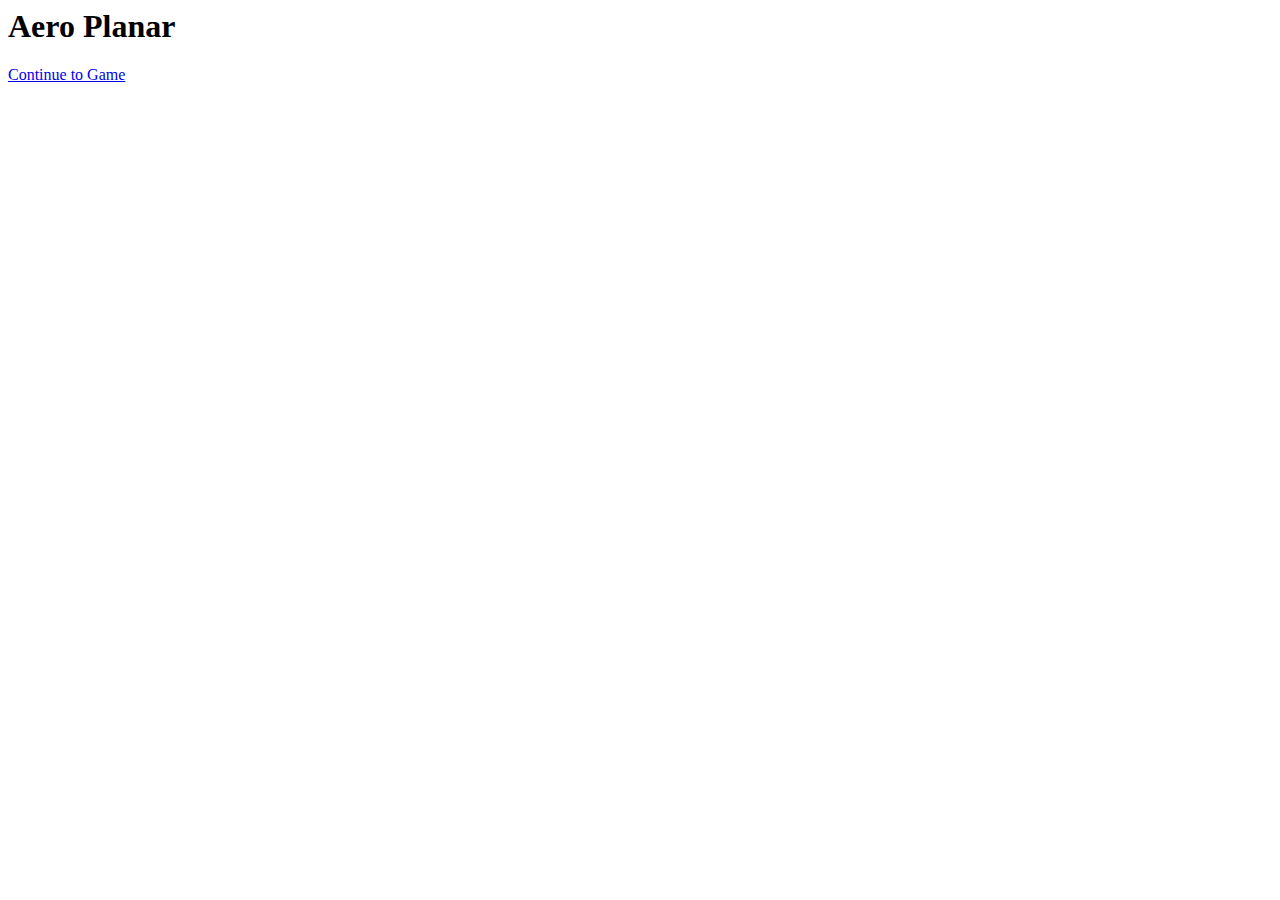
<file: Index.htm>
<html>
<head>
    <meta charset="UTF-8">
    <title>Aero Planar</title>
</head>
<body>
    <h1>
        Aero Planar
    </h1>
    <a href="AeroPlanar/Home.htm">
        Continue to Game
    </a>
</body>
</html>
</file>
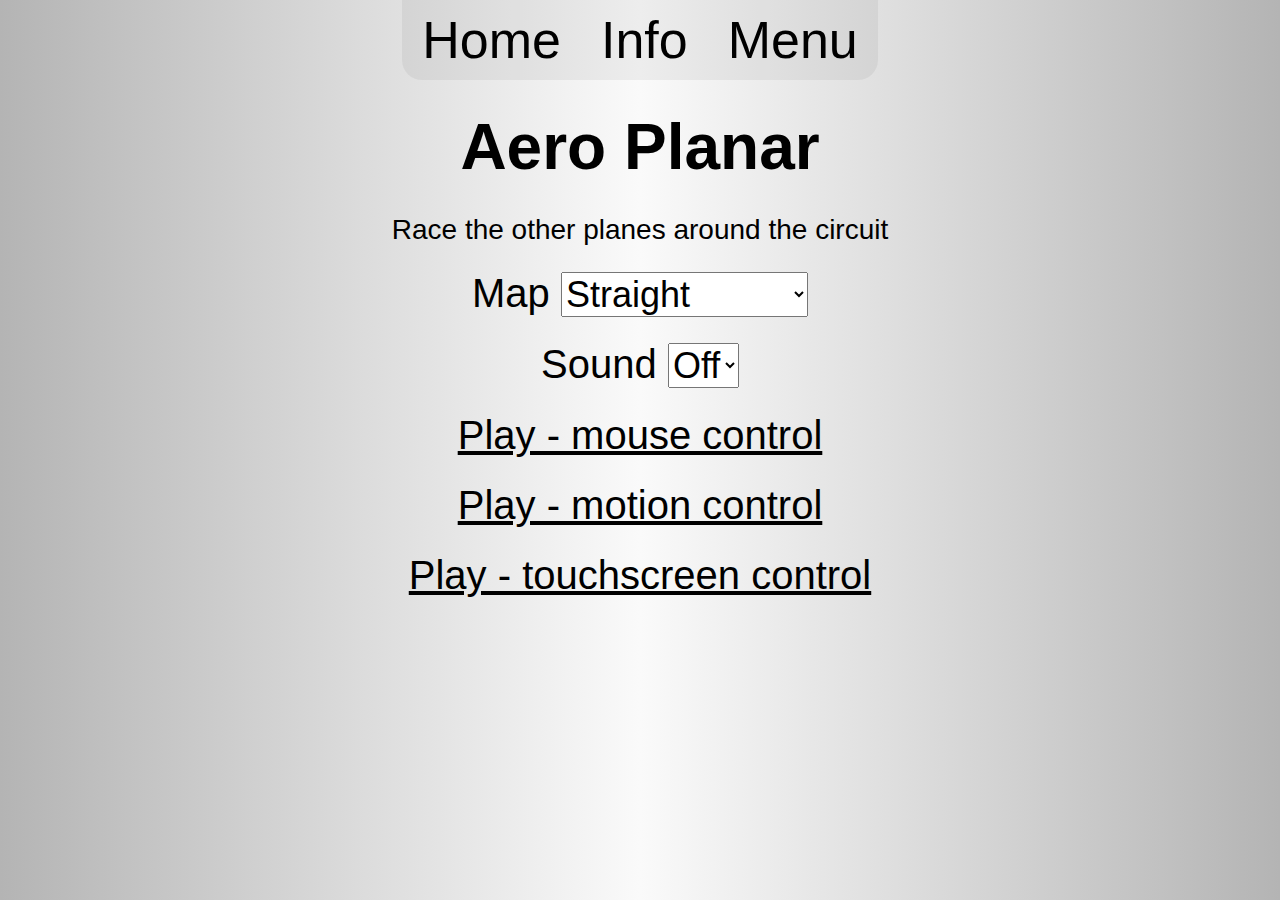
<file: index.html>
<html>
<head>
    <meta charset="UTF-8">
    <title>Aero Planar</title>
    
    <script type="text/javascript">
        location = "AeroPlanar/Home.htm";
    </script>
</head>
<body>
    <h1>
        Aero Planar
    </h1>
    <a href="AeroPlanar/Home.htm">
        Continue to Game
    </a>
</body>
</html>
</file>
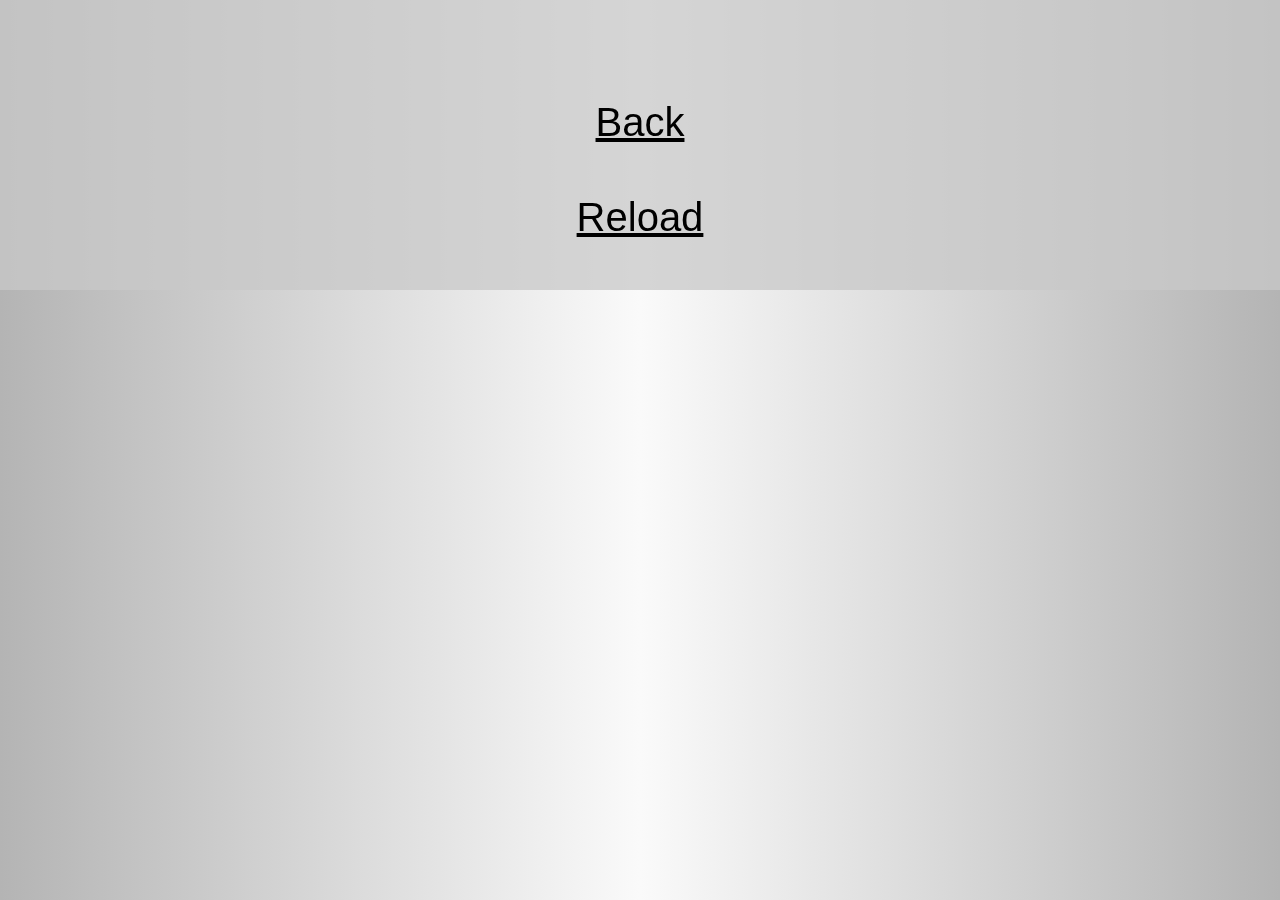
<file: AeroPlanar/Game.htm>
﻿<html>
<head>
    <meta charset="UTF-8">
    <title>Aero Planar</title>
    
    <link rel="stylesheet" href="Site.css?v=1.0.1">
    
    <script type="text/javascript" src="scripts/shared/vars.js?v=1.0.1"></script>
    <script type="text/javascript" src="scripts/shared/shared.js?v=1.0.1"></script>
    
    <script type="text/javascript" src="scripts/engine/vars.js?v=1.0.1"></script>
    <script type="text/javascript" src="scripts/engine/utils.js?v=1.0.1"></script>
    <script type="text/javascript" src="scripts/engine/audio.js?v=1.0.1"></script>
    <script type="text/javascript" src="scripts/engine/block.js?v=1.0.1"></script>
    <script type="text/javascript" src="scripts/engine/buffer.js?v=1.0.1"></script>
    <script type="text/javascript" src="scripts/engine/camera.js?v=1.0.1"></script>
    <script type="text/javascript" src="scripts/engine/canvas.js?v=1.0.1"></script>
    <script type="text/javascript" src="scripts/engine/canvasPolygon.js?v=1.0.1"></script>
    <script type="text/javascript" src="scripts/engine/canvasPoint.js?v=1.0.1"></script>
    <script type="text/javascript" src="scripts/engine/control.js?v=1.0.1"></script>
    <script type="text/javascript" src="scripts/engine/point.js?v=1.0.1"></script>
    <script type="text/javascript" src="scripts/engine/frame.js?v=1.0.1"></script>
    <script type="text/javascript" src="scripts/engine/polygon.js?v=1.0.1"></script>
    <script type="text/javascript" src="scripts/engine/toggle.js?v=1.0.1"></script>
    <script type="text/javascript" src="scripts/engine/universe.js?v=1.0.1"></script>
    <script type="text/javascript" src="scripts/engine/webcam.js?v=1.0.1"></script>
    
    <script type="text/javascript" src="scripts/game/vars.js?v=1.0.1"></script>
    <script type="text/javascript" src="scripts/game/colours.js?v=1.0.1"></script>
    <script type="text/javascript" src="scripts/game/sizes.js?v=1.0.1"></script>
    <script type="text/javascript" src="scripts/game/flagMaps.js?v=1.0.1"></script>
    <script type="text/javascript" src="scripts/game/camera.js?v=1.0.1"></script>
    <script type="text/javascript" src="scripts/game/control.js?v=1.0.1"></script>
    <script type="text/javascript" src="scripts/game/flag.js?v=1.0.1"></script>
    <script type="text/javascript" src="scripts/game/game.js?v=1.0.1"></script>
    <script type="text/javascript" src="scripts/game/horizon.js?v=1.0.1"></script>
    <script type="text/javascript" src="scripts/game/hud.js?v=1.0.1"></script>
    <script type="text/javascript" src="scripts/game/logic.js?v=1.0.1"></script>
    <script type="text/javascript" src="scripts/game/misc.js?v=1.0.1"></script>
    <script type="text/javascript" src="scripts/game/optimise.js?v=1.0.1"></script>
    <script type="text/javascript" src="scripts/game/rendering.js?v=1.0.1"></script>
    <script type="text/javascript" src="scripts/game/ship.js?v=1.0.1"></script>
</head>
<body>
<div id="gamePageWrapper">
    <div id="pageConsole"></div>
    <div id="gameNav">
        <div class="item">
            <a id="back" href="Home.htm">Back</a>
        </div>
        <div class="item">
            <a id="reload" href="Game.htm">Reload</a>
        </div>
    </div>
    <canvas id="gameCanvas" width="1" height="1"></canvas>
</div>
</body>
</html>
</file>
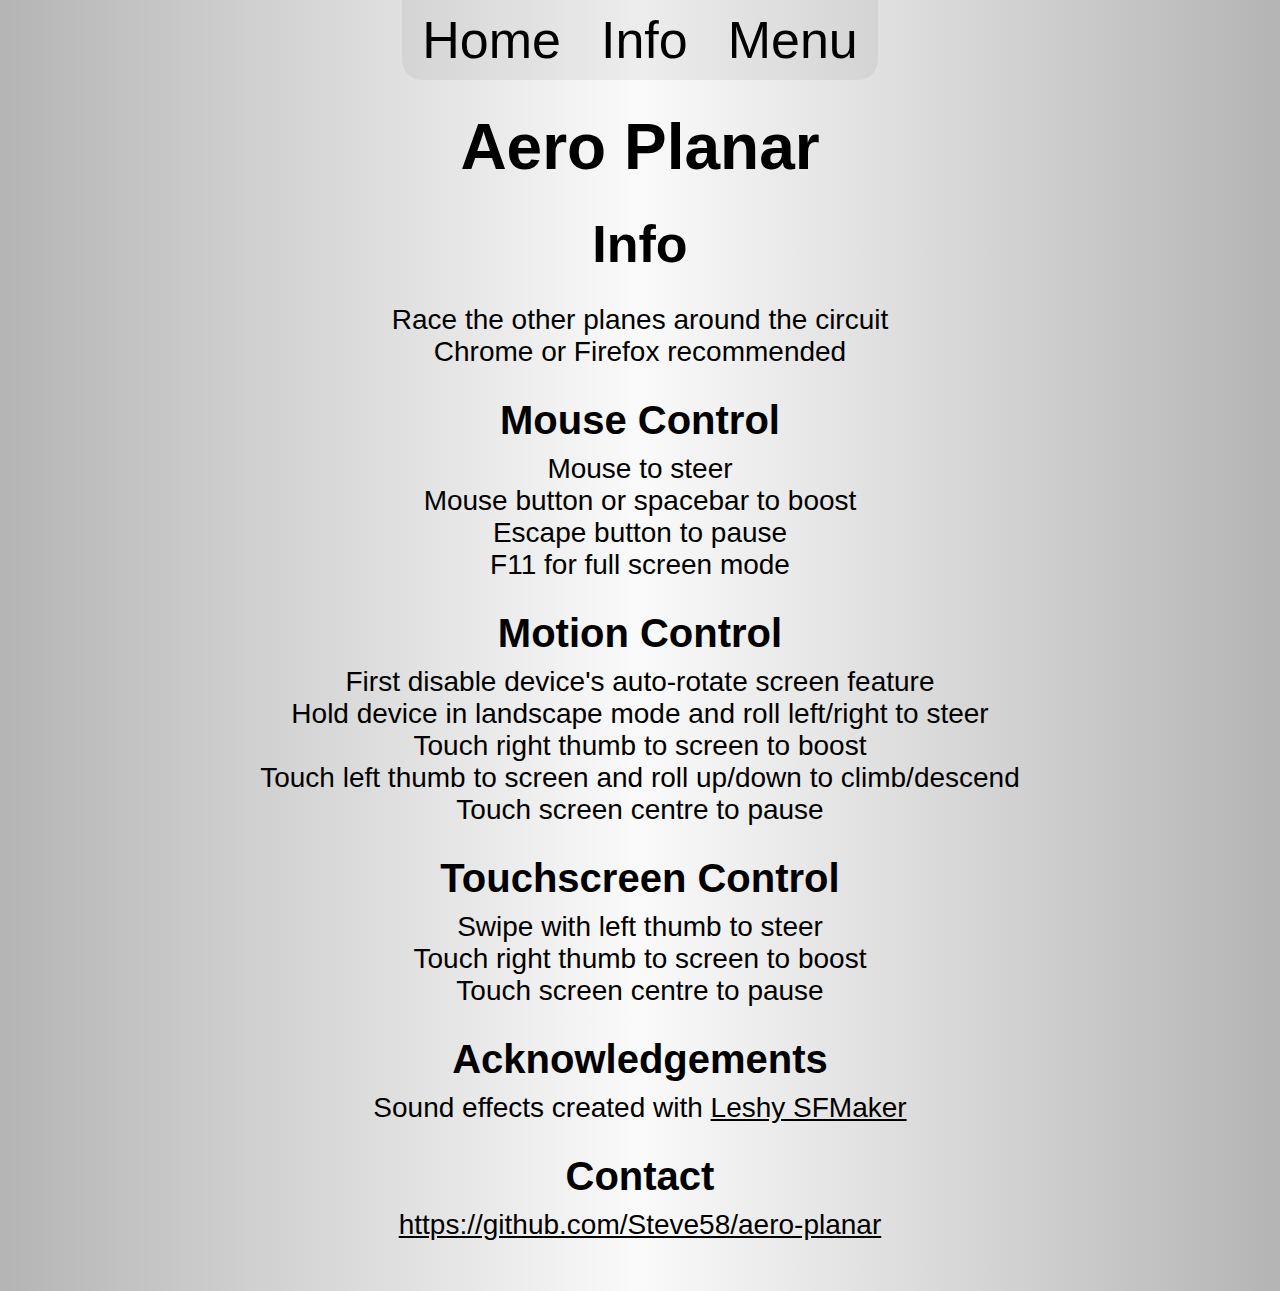
<file: AeroPlanar/Info.htm>
<html>
<head>
    <meta charset="UTF-8">
    <title>Aero Planar</title>

    <link rel="stylesheet" href="Site.css?v=1.0.1">
    
    <script type="text/javascript" src="scripts/shared/vars.js?v=1.0.1"></script>
    <script type="text/javascript" src="scripts/shared/shared.js?v=1.0.1"></script>
    
    <script type="text/javascript" src="scripts/game/vars.js?v=1.0.1"></script>
    <script type="text/javascript" src="scripts/game/flagMaps.js?v=1.0.1"></script>
    <script type="text/javascript" src="scripts/game/info.js?v=1.0.1"></script>
</head>
<body>
<nav>
    <a id="home" href="Home.htm">
        Home
    </a><a id="info" href="Info.htm">
        Info
    </a><a id="menu" href="Menu.htm">
        Menu
    </a>
</nav>
<div id="pageWrapper">
    <h1>
        Aero Planar
    </h1>
    <h2>
        Info
    </h2>
    <p>
        Race the other planes around the circuit
        <br>
        Chrome or Firefox recommended
    </p>
    
    <h3>
        Mouse Control
    </h3>
    <p>
        Mouse to steer
        <br>
        Mouse button or spacebar to boost
        <br>
        Escape button to pause
        <br>
        F11 for full screen mode
    </p>
    
    <h3>
        Motion Control
    </h3>
    <p>
        First disable device's auto-rotate screen feature
        <br>
        Hold device in landscape mode and roll left/right to steer
        <br>
        Touch right thumb to screen to boost
        <br>
        Touch left thumb to screen and roll up/down to climb/descend
        <br>
        Touch screen centre to pause
    </p>
    
    <h3>
        Touchscreen Control
    </h3>
    <p>
        Swipe with left thumb to steer
        <br>
        Touch right thumb to screen to boost
        <br>
        Touch screen centre to pause
    </p>
    
    <h3>
        Acknowledgements
    </h3>
    <p>
        Sound effects created with
        <a href="http://www.leshylabs.com/apps/sfMaker/" target="_blank">Leshy SFMaker</a>
    </p>
    
    <h3>
        Contact
    </h3>
    <p>
        <a href="https://github.com/Steve58/aero-planar" target="_blank">https://github.com/Steve58/aero-planar</a>
    </p>
</div>
</body>
</html>
</file>
<file: AeroPlanar/Site.css>
﻿
* {
    margin: 0;
    padding: 0;
}

body {
    position: relative;
    background-color: rgb(200,200,200);
    text-align: center;
    font-family: Verdana, Geneva, sans-serif;
    font-size: 40px;
    z-index: -100;
    
    background-image: -webkit-linear-gradient(    left, rgb(180,180,180) 0%, rgb(250,250,250) 50%, rgb(180,180,180) 100%);
    background-image:    -moz-linear-gradient(   right, rgb(180,180,180) 0%, rgb(250,250,250) 50%, rgb(180,180,180) 100%);
    background-image:      -o-linear-gradient(   right, rgb(180,180,180) 0%, rgb(250,250,250) 50%, rgb(180,180,180) 100%);
    background-image:         linear-gradient(to right, rgb(180,180,180) 0%, rgb(250,250,250) 50%, rgb(180,180,180) 100%);
}

.hidden {
    display: none;
}


nav {
    width: 600;
    margin: 0 auto;
}

nav a {
    display: inline-block;    
    padding: 10px 20px;
    background-color: rgba(0,0,0,0.05);
    font-size: 130%;
    color: #000;
    text-decoration: none;
    font-family: Verdana, Geneva, sans-serif;
}

nav a:first-of-type {
    border-bottom-left-radius: 20px;
}

nav a:last-of-type {
    border-bottom-right-radius: 20px;
}

nav a:hover {
    background-color: rgba(0,0,0,0.10);
}

@media screen and (max-width: 620px) {
    nav {
        width: 90%;
    }
    
    nav a {
        display: block;
    }
    
    nav a:first-of-type {
        border-bottom-left-radius: 0;
    }

    nav a:last-of-type {
        border-bottom-left-radius: 20px;
    }
}

h1 {
    font-size: 160%;
    margin: 30px auto;
}

h2 {
    font-size: 130%;
    margin: 30px auto;
}

h3 {
    font-size: 100%;
    margin: 30px auto 10px;
}

p {
    font-size: 70%;
}

p a {
    color: #000;
}

.menu {
}

#gameNav .item ,
.menu .item {
    margin: 25px auto;
}

#gameNav .item a ,
.menu .item a {
    font-size: 100%;
    color: #000;
    text-decoration: underline;
}

.menu .item  textarea {
    display: block;
    margin: 10px auto;
    width: 80%;
    height: 600px;
    resize: vertical;
    font-size: 50%;
}

#pageWrapper {
    padding-bottom: 50px;
}

#customMapItem {
    margin: 50px auto;
}

#gamePageWrapper {
    width: 100%;
    height: 100%;
}

body.active  #gamePageWrapper #gameNav {
    display: none;
}

body.inactive  #gamePageWrapper  #gameNav {
    display: block;
    background-color: rgba(200, 200, 200,0.75);
    position: absolute;
    z-index: 200;
    width: 100%;
}

#gamePageWrapper  #gameNav .item {
    position: relative;
    margin-top: 50px;
    margin-bottom: 50px;
}

#gamePageWrapper  #gameNav .item:first-child {
    margin-top: 100px;
}

#gameCanvas {
    position: fixed;
    top: 0;
    left: 0;
    width: 100%;
    height: 100%;
    cursor: pointer;
    z-index: 100;
}

body.inactive .buttons {
    width: 100%;
    height: 50%;
    text-align: center;
}

body.active .buttons {
    display: none;
}

select {
    font-size: 90%;
}

#pageConsole {
    display: none;
}

body.active #pageConsole {
    /* display: block; */
    position: absolute;
    top: 25%;
    bottom: 25%;
    left: 25%;
    right: 25%;
    overflow: none;
    background-color: rgba(0,0,0,0);
    color: #fff;
    text-align: center;
    padding: 0 1%;            
    font-size: 30px;
    font-family: Impact, Charcoal, sans-serif;
    z-index: 200;
}

/* 
@media screen and (max-width: 999px) {
    body {
    }
}
@media screen and (min-width: 1000px) and (max-width: 1999px) {
    body {
    }
}

@media screen and (min-width: 2000px) {
    body {
    }
}
*/
</file>
